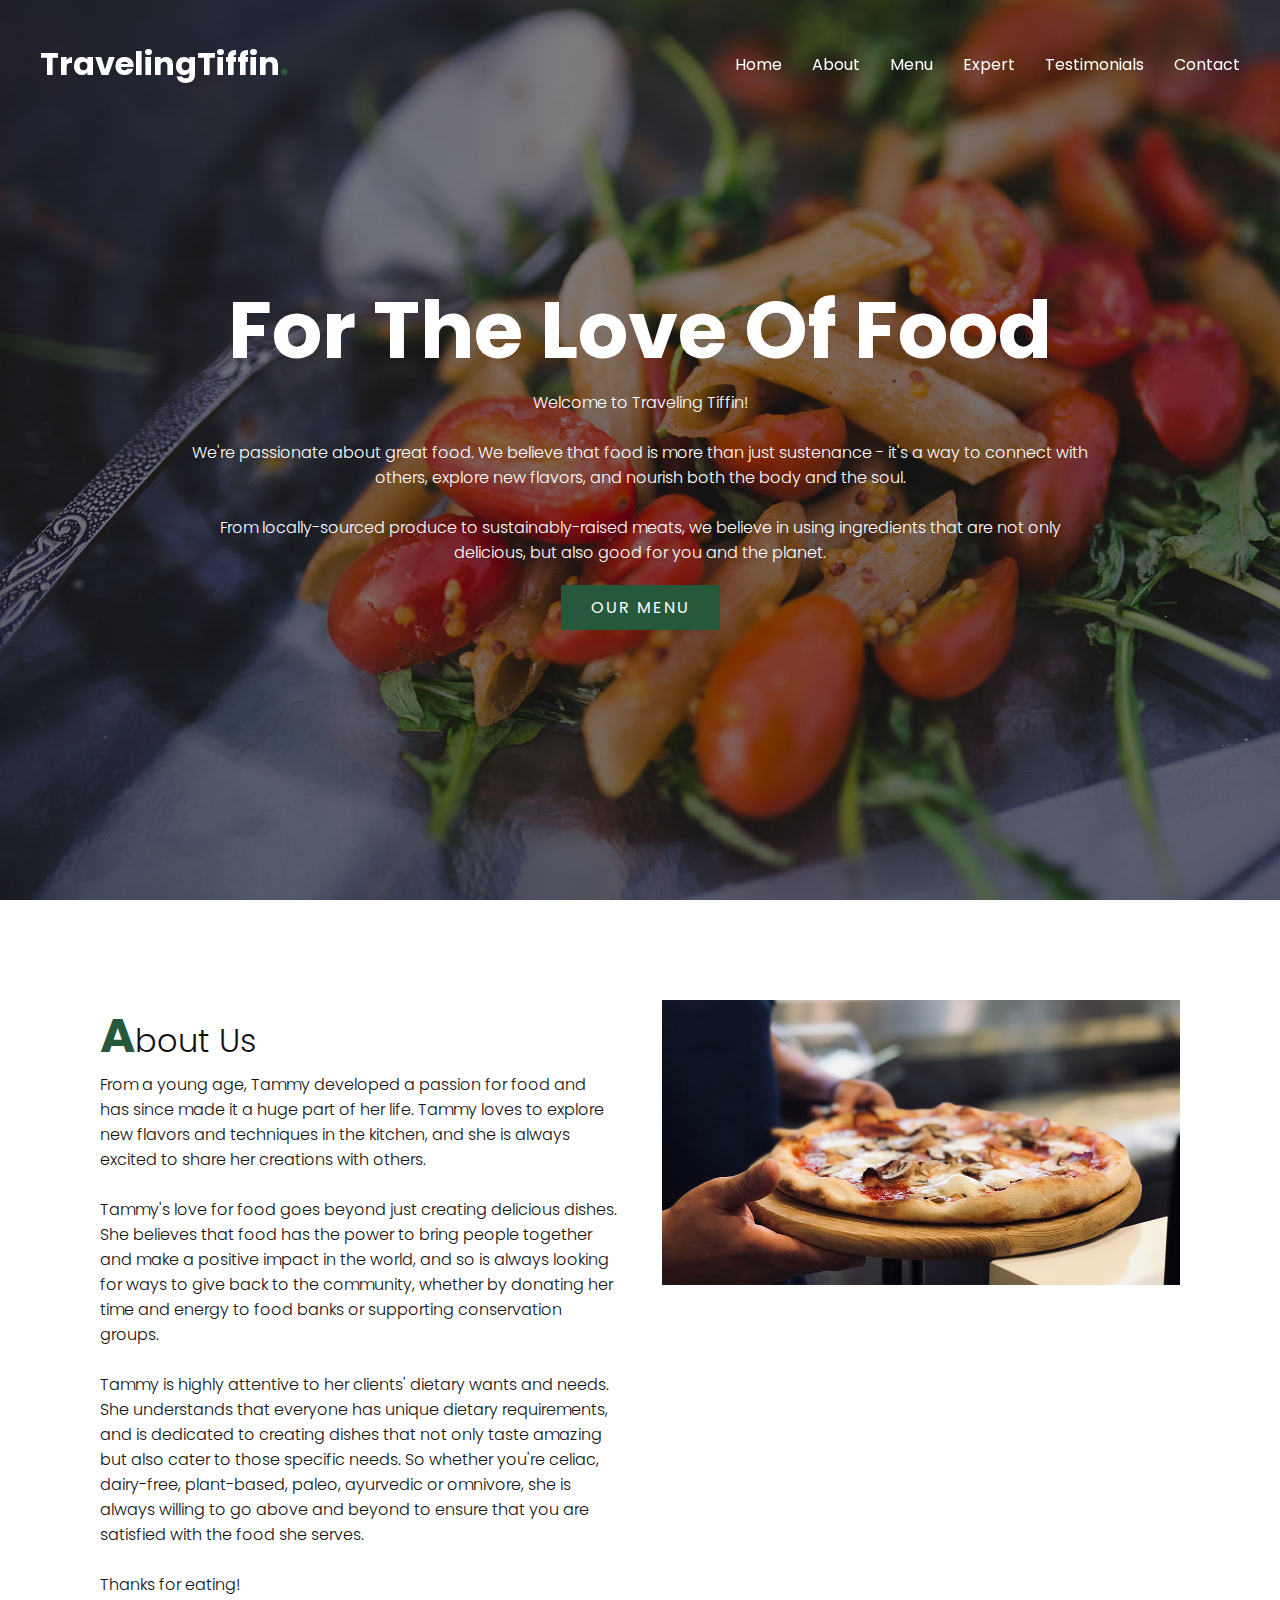
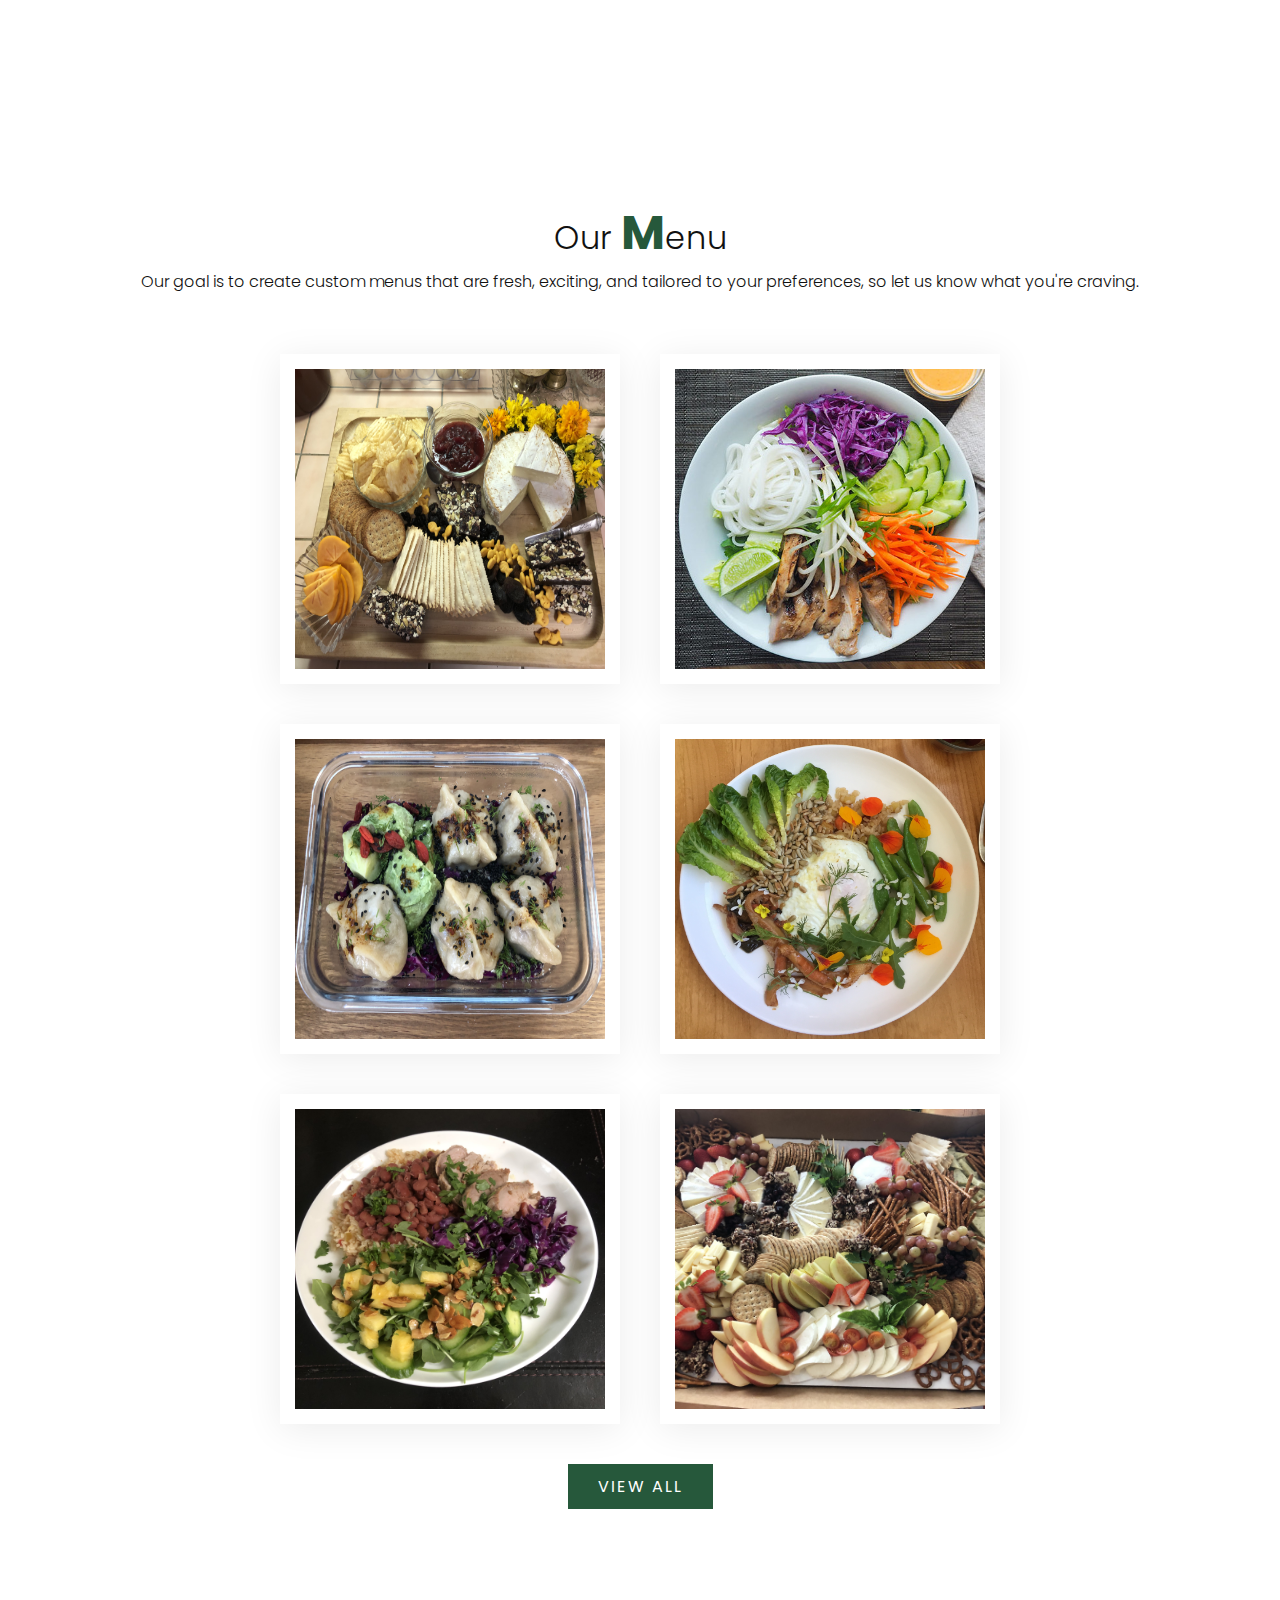
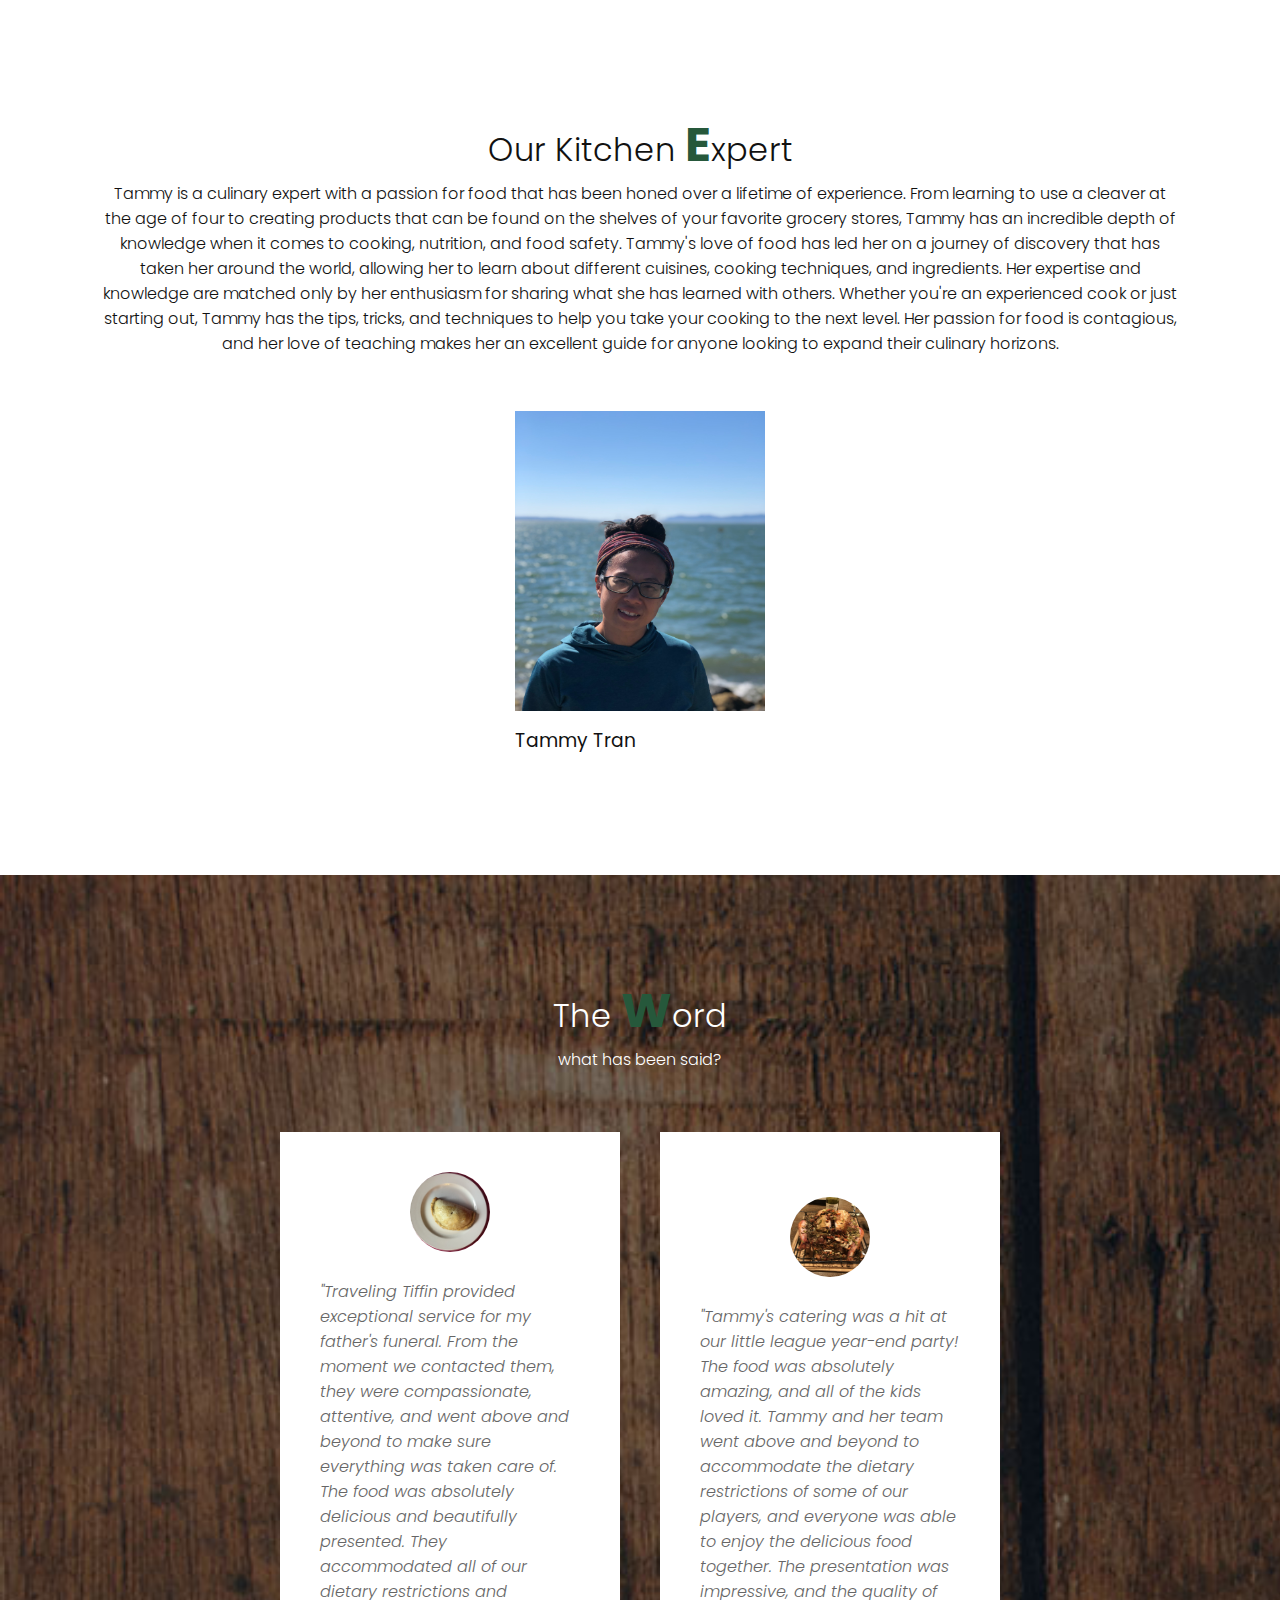
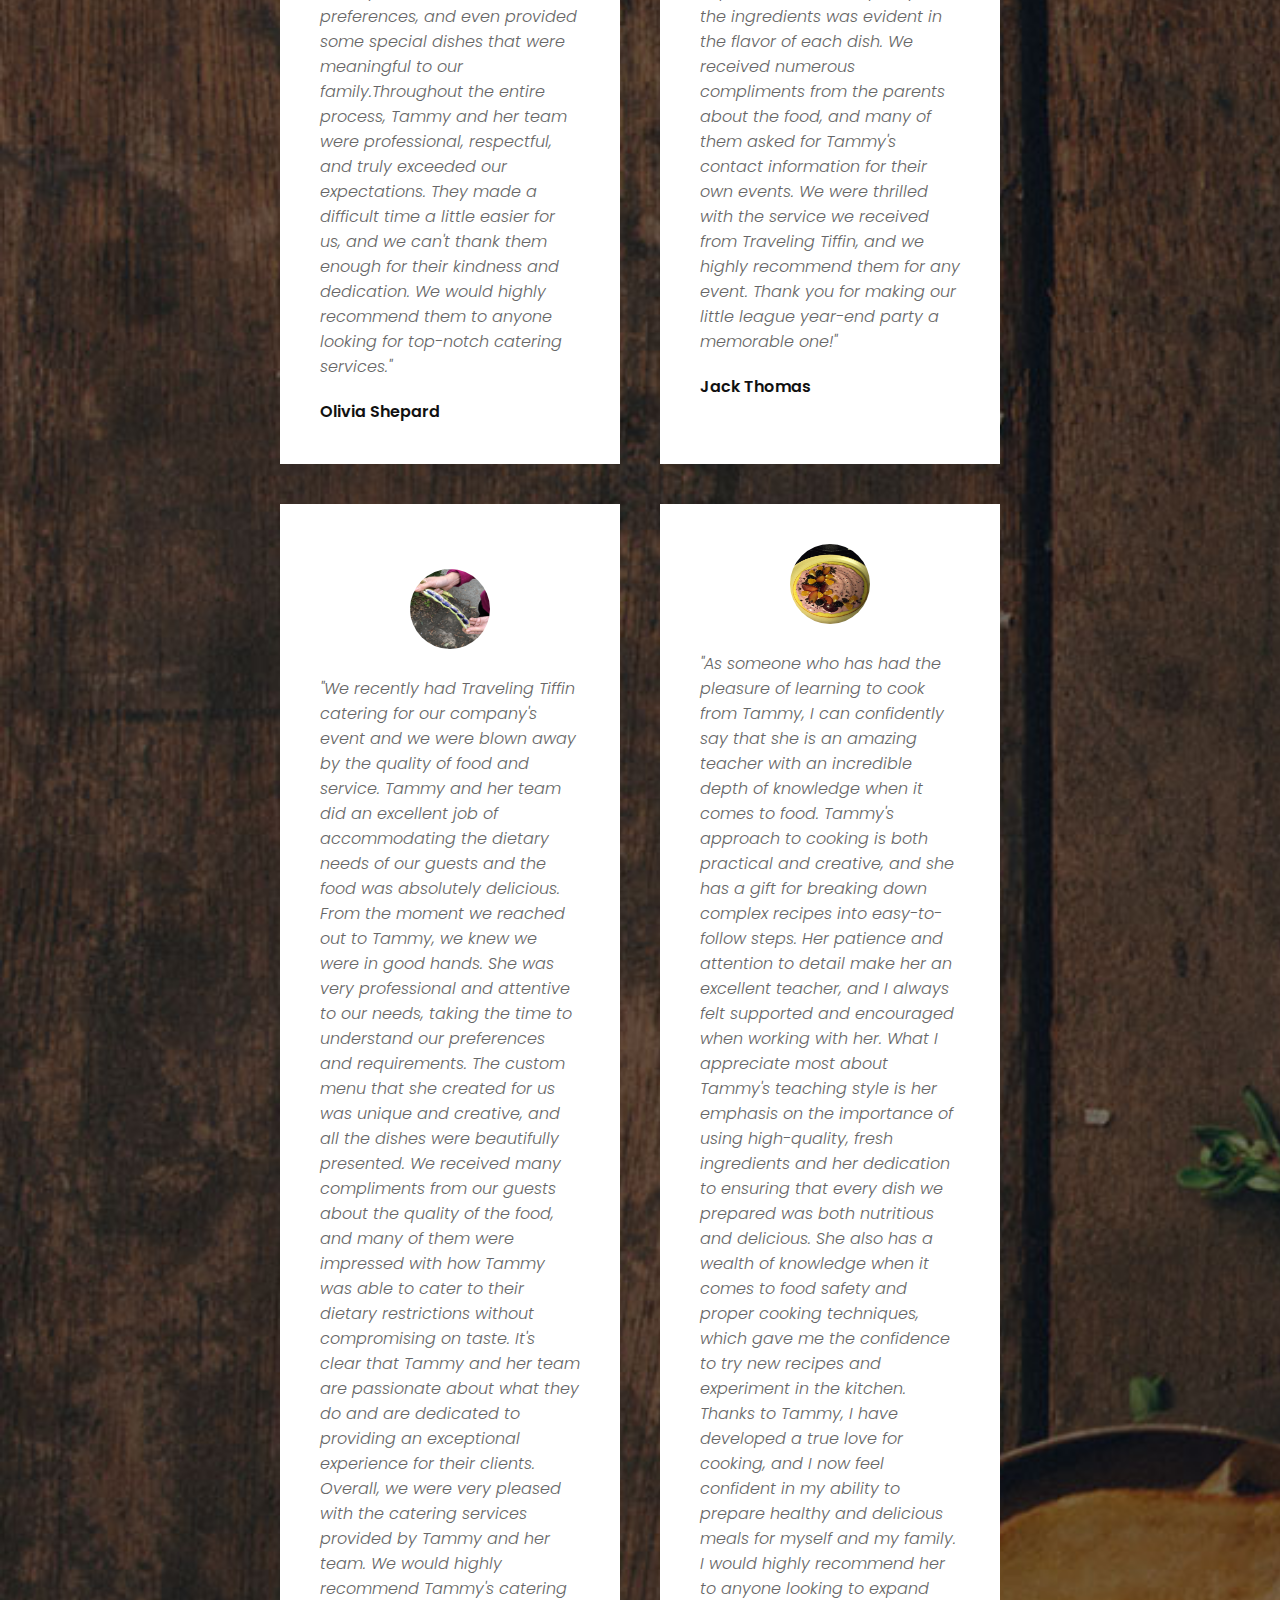
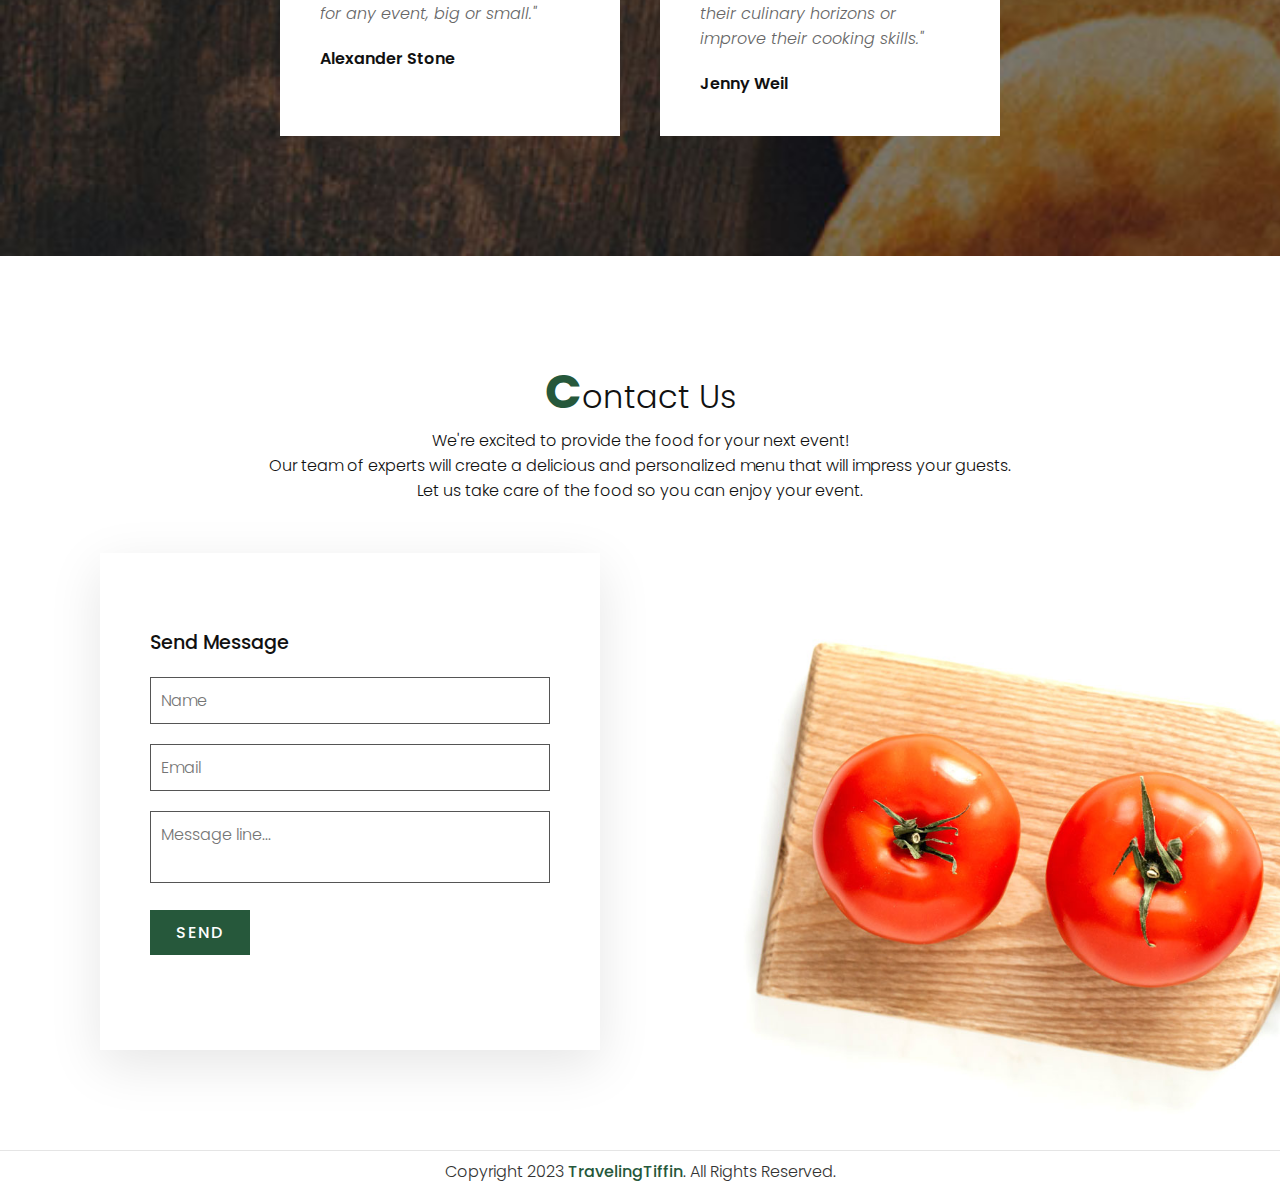
<file: index.html>
<!DOCTYPE html>
<html lang="en">
<head>
	<meta charset="UTF-8">
	<meta name="viewport" content="width=device-width, initial-scale=1.0">
	<title>Traveling Tiffin</title>
	<link rel="stylesheet" href="style.css">
</head>
<body>
	<header>
		<a href="#" class="logo">TravelingTiffin<span>.</span></a>
		<div class="menuToggle" onclick="toggleMenu()"></div>
		<ul class="navigation">
			<li><a href="#home" onclick="toggleMenu()">Home</a></li>
			<li><a href="#about" onclick="toggleMenu()">About</a></li>
			<li><a href="#menu" onclick="toggleMenu()">Menu</a></li>
			<li><a href="#expert" onclick="toggleMenu()">Expert</a></li>
			<li><a href="#testimonials" onclick="toggleMenu()">Testimonials</a></li>
			<li><a href="#contact" onclick="toggleMenu()">Contact</a></li>
		</ul>
	</header>
	<section class="banner" id="banner">
		<div class="content">
			<h2>For The Love of Food</h2>
			<p>
				Welcome to Traveling Tiffin!
				<br><br>
				We're passionate about great food. We believe that food is more than just sustenance - it's a way to connect with others, explore new flavors, and nourish both the body and the soul.
				<br><br>
				From locally-sourced produce to sustainably-raised meats, we believe in using ingredients that are not only delicious, but also good for you and the planet. 
			</p>
			<a href="#menu" class="btn">Our Menu</a>
		</div>
	</section>

	<section class="about" id="about">
		<div class="row">
			<div class="col50">
				<h2 class="titleText"><span>A</span>bout Us</h2>
				<p>
					From a young age, Tammy developed a passion for food and has since made it a huge part of her life. Tammy loves to explore new flavors and techniques in the kitchen, and she is always excited to share her creations with others.
					<br><br>
					Tammy's love for food goes beyond just creating delicious dishes. She believes that food has the power to bring people together and make a positive impact in the world, and so is always looking for ways to give back to the community, whether by donating her time and energy to food banks or supporting conservation groups.
					<br><br>
					Tammy is highly attentive to her clients' dietary wants and needs. She understands that everyone has unique dietary requirements, and is dedicated to creating dishes that not only taste amazing but also cater to those specific needs. So whether you're celiac, dairy-free, plant-based, paleo, ayurvedic or omnivore, she is always willing to go above and beyond to ensure that you are satisfied with the food she serves.
					<br><br>
					Thanks for eating!
				</p>
			</div>

			<div class="col50">
				<div class="imgBx">
					<img src="img/img1.jpg" alt="">
				</div>
			</div>
		</div>
	</section>

	<section class="menu" id="menu">
		<div class="title">
			<h2 class="titleText">Our <span>M</span>enu</h2>
			<p>
			    Our goal is to create custom menus that are fresh, exciting, and tailored to your preferences, so let us know what you're craving.
		    </p>
		</div>

		<div class="content">
			<div class="box">
				<div class="imgBx">
					<img src="img/menu1.jpg" alt="">
				</div>

			</div>
			<div class="box">
				<div class="imgBx">
					<img src="img/menu2.jpg" alt="">
				</div>
				
			</div>
			<div class="box">
				<div class="imgBx">
					<img src="img/menu3.jpg" alt="">
				</div>
				
			</div>
			<div class="box">
				<div class="imgBx">
					<img src="img/menu4.jpg" alt="">
				</div>
				
			</div>
			<div class="box">
				<div class="imgBx">
					<img src="img/menu5.jpg" alt="">
				</div>
				
			</div>
			<div class="box">
				<div class="imgBx">
					<img src="img/menu6.jpg" alt="">
				</div>
				
			</div>
		</div>
		<div class="title">
			<a href="gallery.html" class="btn">View All</a>
		</div>
	</section>

	<section class="expert" id="expert">
		<div class="title">
			<h2 class="titleText">Our Kitchen <span>E</span>xpert</h2>
			<p>
				Tammy is a culinary expert with a passion for food that has been honed over a lifetime of experience. From learning to use a cleaver at the age of four to creating products that can be found on the shelves of your favorite grocery stores, Tammy has an incredible depth of knowledge when it comes to cooking, nutrition, and food safety.
				Tammy's love of food has led her on a journey of discovery that has taken her around the world, allowing her to learn about different cuisines, cooking techniques, and ingredients. Her expertise and knowledge are matched only by her enthusiasm for sharing what she has learned with others.
				Whether you're an experienced cook or just starting out, Tammy has the tips, tricks, and techniques to help you take your cooking to the next level. Her passion for food is contagious, and her love of teaching makes her an excellent guide for anyone looking to expand their culinary horizons.
			</p>
		</div>
		<div class="content">
			<div class="box">
				<div class="imgBx">
					<img src="img/expert1.jpg" alt="">
				</div>
				<div class="text">
					<h3>Tammy Tran</h3>
				</div>
			</div>
		</div>
	</section>

	<section class="testimonials" id="testimonials">
		<div class="title white">
			<h2 class="titleText">The <span>W</span>ord</h2>
			<p>
				what has been said?
			</p>
		</div>
		<div class="content">
			<div class="box">
				<div class="imgBx">
					<img src="img/testi1.jpg" alt="">
				</div>
				<div class="text">
					<p>
						"Traveling Tiffin provided exceptional service for my father's funeral. From the moment we contacted them, they were compassionate, attentive, and went above and beyond to make sure everything was taken care of. The food was absolutely delicious and beautifully presented. They accommodated all of our dietary restrictions and preferences, and even provided some special dishes that were meaningful to our family.Throughout the entire process, Tammy and her team were professional, respectful, and truly exceeded our expectations. They made a difficult time a little easier for us, and we can't thank them enough for their kindness and dedication. We would highly recommend them to anyone looking for top-notch catering services."
					</p>
					<h3>Olivia Shepard</h3>
				</div>
			</div>
			<div class="box">
				<div class="imgBx">
					<img src="img/testi2.jpg" alt="">
				</div>
				<div class="text">
					<p>
						"Tammy's catering was a hit at our little league year-end party! The food was absolutely amazing, and all of the kids loved it. Tammy and her team went above and beyond to accommodate the dietary restrictions of some of our players, and everyone was able to enjoy the delicious food together.
						The presentation was impressive, and the quality of the ingredients was evident in the flavor of each dish. We received numerous compliments from the parents about the food, and many of them asked for Tammy's contact information for their own events.
						We were thrilled with the service we received from Traveling Tiffin, and we highly recommend them for any event. Thank you for making our little league year-end party a memorable one!"
					</p>
					<h3>Jack Thomas</h3>
				</div>
			</div>
			<div class="box">
				<div class="imgBx">
					<img src="img/testi3.jpg" alt="">
				</div>
				<div class="text">
					<p>
						"We recently had Traveling Tiffin catering for our company's event and we were blown away by the quality of food and service. Tammy and her team did an excellent job of accommodating the dietary needs of our guests and the food was absolutely delicious.
						From the moment we reached out to Tammy, we knew we were in good hands. She was very professional and attentive to our needs, taking the time to understand our preferences and requirements. The custom menu that she created for us was unique and creative, and all the dishes were beautifully presented.
						We received many compliments from our guests about the quality of the food, and many of them were impressed with how Tammy was able to cater to their dietary restrictions without compromising on taste. It's clear that Tammy and her team are passionate about what they do and are dedicated to providing an exceptional experience for their clients.
						Overall, we were very pleased with the catering services provided by Tammy and her team. We would highly recommend Tammy's catering for any event, big or small."
					</p>
					<h3>Alexander Stone</h3>
				</div>
			</div>
			<div class="box">
				<div class="imgBx">
					<img src="img/testi4.jpg" alt="">
				</div>
				<div class="text">
					<p>
						"As someone who has had the pleasure of learning to cook from Tammy, I can confidently say that she is an amazing teacher with an incredible depth of knowledge when it comes to food.
						Tammy's approach to cooking is both practical and creative, and she has a gift for breaking down complex recipes into easy-to-follow steps. Her patience and attention to detail make her an excellent teacher, and I always felt supported and encouraged when working with her.
						What I appreciate most about Tammy's teaching style is her emphasis on the importance of using high-quality, fresh ingredients and her dedication to ensuring that every dish we prepared was both nutritious and delicious. She also has a wealth of knowledge when it comes to food safety and proper cooking techniques, which gave me the confidence to try new recipes and experiment in the kitchen.
						Thanks to Tammy, I have developed a true love for cooking, and I now feel confident in my ability to prepare healthy and delicious meals for myself and my family. I would highly recommend her to anyone looking to expand their culinary horizons or improve their cooking skills."
					</p>
					<h3>Jenny Weil</h3>
				</div>
			</div>
		</div>
	</section>

	<section class="contact" id="contact">
		<div class="title">
			<h2 class="titleText"><span>C</span>ontact Us</h2>
			<p>We're excited to provide the food for your next event!
			<br>Our team of experts will create a delicious and personalized menu that will impress your guests.
			<br>Let us take care of the food so you can enjoy your event.</p>
		</div>
		<div class="contactForm">
			<h3>Send Message</h3>
			<form action="mailto:catering@travelingtiffin.com" method="POST" enctype="text/plain">
			  <div class="inputBox">
				<input type="text" placeholder="Name" required>
			  </div>
			  <div class="inputBox">
				<input type="email" placeholder="Email" required>
			  </div>
			  <div class="inputBox">
				<textarea placeholder="Message line..." required></textarea>
			  </div>			
			  <div class="inputBox">
				<input type="submit" value="Send">
			  </div>
			</form>
		  </div>
		  
	</section>

	<div class="copyrightText">
		<p>Copyright 2023 <a href="#">TravelingTiffin</a>. All Rights Reserved.</p>
	</div>

	<script type="text/javascript">
		window.addEventListener('scroll', function(){
			const header = document.querySelector('header');
			header.classList.toggle("sticky", window.scrollY > 0);
		});

		function toggleMenu()
		{
			const menuToggle = document.querySelector('.menuToggle');
			const navigation = document.querySelector('.navigation');
			menuToggle.classList.toggle('active');
			navigation.classList.toggle('active');
		}
	</script>
</body>
</html>
</file>
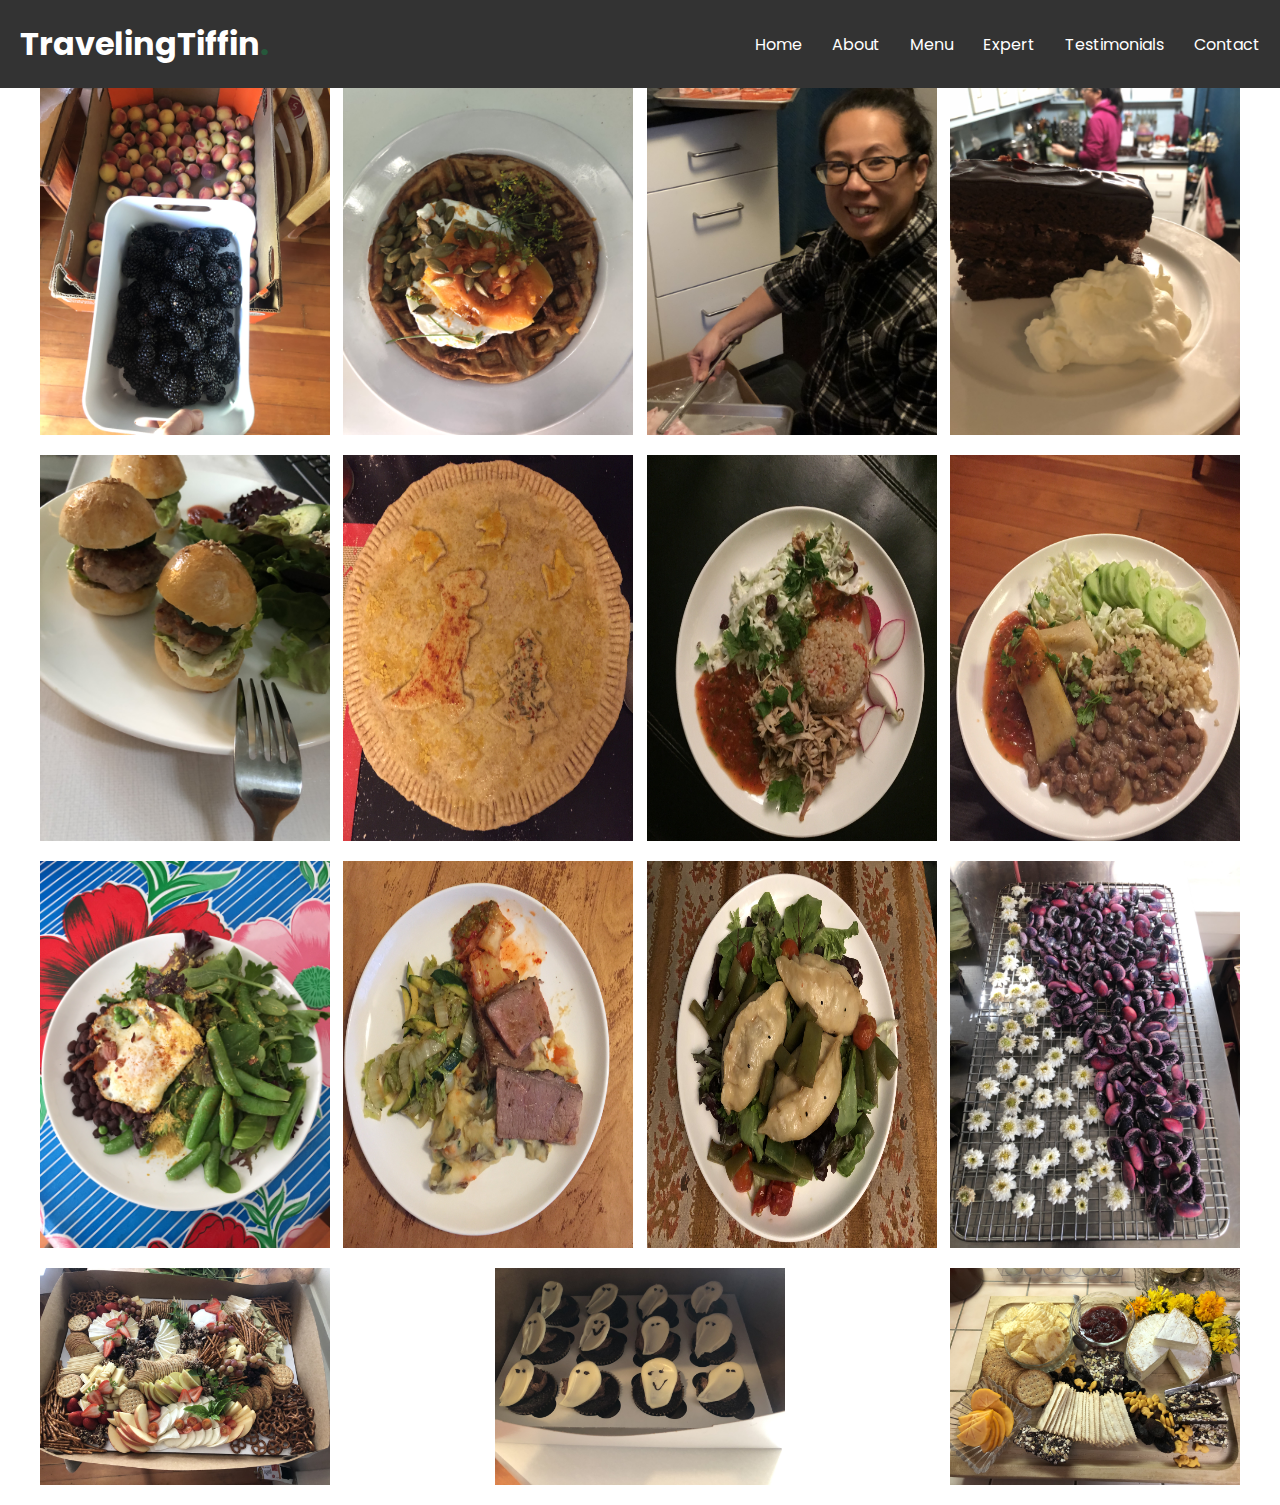
<file: gallery.html>
<!DOCTYPE html>
<html>
  <head>
    <meta charset="UTF-8">
    <meta name="viewport" content="width=device-width, initial-scale=1.0">
    <title>TravelingTiffin</title>
    <link rel="stylesheet" href="style.css">
    <style>
      /* styles for the header */
      header {
        background-color: #333;
        color: #fff;
        padding: 20px;
        text-align: center;
      }

      header h1 {
        margin: 0;
        font-size: 36px;
        font-weight: bold;
        letter-spacing: 2px;
        text-transform: uppercase;
      }

      header p {
        margin: 0;
        font-size: 18px;
      }

      .gallery-container {
        display: flex;
        flex-wrap: wrap;
        justify-content: space-between;
        max-width: 1200px; /* adjust as needed */
        margin: 0 auto;
      }

      .gallery-container img {
        width: calc(25% - 10px); /* adjust as needed */
        margin-bottom: 20px;
      }

      @media screen and (max-width: 992px) {
        .gallery-container img {
          width: calc(33.33% - 10px);
        }
      }

      @media screen and (max-width: 768px) {
        .gallery-container img {
          width: calc(50% - 10px);
        }
      }

      @media screen and (max-width: 576px) {
        .gallery-container img {
          width: 100%;
        }
      }
    </style>
  </head>
  <body>
    <header>
        <a href="index.html" class="logo">TravelingTiffin<span>.</span></a>
        <div class="menuToggle" onclick="toggleMenu()"></div>
        <ul class="navigation">
          <li><a href="index.html" onclick="toggleMenu()">Home</a></li>
          <li><a href="index.html#about" onclick="toggleMenu()">About</a></li>
          <li><a href="index.html#menu" onclick="toggleMenu()">Menu</a></li>
          <li><a href="index.html#expert" onclick="toggleMenu()">Expert</a></li>
          <li><a href="index.html#testimonials" onclick="toggleMenu()">Testimonials</a></li>
          <li><a href="index.html#contact" onclick="toggleMenu()">Contact</a></li>
        </ul>
    </header>

    <h1 class="gallery-title"><a href="index.html">Home</a></h1>

    <div class="gallery-container">
      <img src="img/image1.jpg" alt="Sunset over the ocean" />
      <img src="img/image2.jpg" alt="Mountain landscape" />
      <img src="img/image3.jpg" alt="City skyline" />
      <img src="img/image4.jpg" alt="Flower garden" />
      <img src="img/image5.jpg" alt="Desert landscape" />
      <img src="img/image6.jpg" alt="Forest trail" />
      <img src="img/image7.jpg" alt="Lake reflection" />
      <img src="img/image8.jpg" alt="Snowy mountain" />
      <img src="img/image9.jpg" alt="Waterfall" />
      <img src="img/image10.jpg" alt="Night sky" />
      <img src="img/image11.jpg" alt="Beach sunset" />
      <img src="img/image12.jpg" alt="Autumn leaves" />
      <img src="img/image13.jpg" alt="Rainbow over the hills" />
      <img src="img/image14.jpg" alt="Bridge over river" />
      <img src="img/image15.jpg" alt="Sunflower field" />
      <!-- add more images as needed -->
    </div>

    <!-- add any additional content or features here -->
  </body>
</html>
</file>
<file: style.css>
@import url('https://fonts.googleapis.com/css2?family=Poppins:wght@100;200;300;500;600;700;800;900&display=swap');

*
{
	font-family: 'Poppins', sans-serif;
	box-sizing: border-box;
	margin: 0;
	padding: 0;
	scroll-behavior: smooth;
}

p
{
	font-weight: 300;
	color: #111;
}

.banner
{
	position: relative;
	width: 100%;
	min-height: 100vh;
	display: flex;
	justify-content: center;
	align-items: center;
	background: url(img/bg.jpg);
	background-size: cover;
}

.banner .content
{
	max-width: 900px;
	text-align: center;
}

.banner .content h2
{
	font-size: 5em;
	color: #fff;
	text-transform: capitalize;
}

.banner .content p
{
	font-size: 1em;
	color: #fff;
}

.btn
{
	font-size: 1em;
	color: #fff;
	background: #26583b;
	display: inline-block;
	padding: 10px 30px;
	margin-top: 20px;
	text-transform: uppercase;
	text-decoration: none;
	letter-spacing: 2px;
	transition: 0.5s;
}

.btn:hover
{
	letter-spacing: 3px;
}

header
{
	position: fixed;
	top: 0;
	left: 0;
	width: 100%;
	padding: 40px;
	z-index: 10000;
	display: flex;
	justify-content: space-between;
	align-items: center;
	transition: 0.5s;
}

header.sticky
{
	background: #fff;
	padding: 10px 60px;
	box-shadow: 0 5px 20px rgba(0, 0, 0, 0.5);
}

header .logo
{
	color: #fff;
	font-weight: 700;
	font-size: 2em;
	text-decoration: none;
}

header.sticky .logo
{
	color: #111;
}

header .logo span
{
	color: #26583b;
}

header .navigation
{
	display: flex;
}

header .navigation li
{
	list-style: none;
	margin-left: 30px;
}

header .navigation li a
{
	text-decoration: none;
	color: #fff;
	font-weight: 400;
}

header.sticky .navigation li a
{
	color: #111;
}

header .navigation li a:hover
{
	color: #26583b;
}

section
{
	padding: 100px;
}

.row
{
	position: relative;
	width: 100%;
	display: flex;
	justify-content: space-between;
}

.row .col50
{
	position: relative;
	width: 48%;
}

.titleText
{
	color: #111;
	font-size: 2em;
	font-weight: 300;
}

.titleText span
{
	color: #26583b;
	font-weight: 700;
	font-size: 1.5em;
}

.imgBx img
{
	max-width: 100%;
	width: 100%;
	height: auto;
}

.title
{
	text-align: center;
}

.menu .content
{
	display: flex;
	justify-content: center;
	flex-direction: row-reverse;
	flex-wrap: wrap;
	margin-top: 40px;
}

.menu .content .box
{
	width: 340px;
	margin: 20px;
	border: 15px solid #fff;
	box-shadow: 0 5px 35px rgba(0,0,0,0.08);
}

.menu .content .box .imgBx
{
	position: relative;
	width: 100%;
	height: 300px;
}

.menu .content .box .imgBx img
{
	max-width: 100%;
	width: 100%;
	height: 100%;
}

.menu .content .box .text
{
	padding: 15px 0 5px;
}

.menu .content .box .text h3
{
	font-weight: 400;
	color: #111;
}

.expert .content
{
	display: flex;
	justify-content: center;
	flex-wrap: wrap;
	margin-top: 40px;
}

.expert .content .box
{
	width: 250px;
	margin: 15px;
}

.expert .content .box .imgBx
{
	position: relative;
	width: 100%;
	height: 300px;
}

.expert .content .box .imgBx img
{
	max-width: 100%;
	width: 100%;
	height: 100%;
}

.expert .content .box .text
{
	padding: 15px 0 5px;
}

.expert .content .box .text h3
{
	font-weight: 400;
	color: #111;
}


.testimonials
{
	background: url(img/bg2.jpg);
	background-size: cover;
}

.white .titleText,
.white p
{
	color: #fff;
}

.testimonials .content
{
	display: flex;
	justify-content: center;
	flex-wrap: wrap;
	flex-direction: row;
	margin-top: 40px;
}

.testimonials .content .box
{
	width: 340px;
	margin: 20px;
	padding: 40px;
	background: #fff;
	display: flex;
	justify-content: center;
	align-items: center;
	flex-direction: column;
}

.testimonials .content .box .imgBx img
{
	width: 80px;
	height: 80px;
	margin-bottom: 20px;
	border-radius: 50%;
	overflow: hidden;
}

.testimonials .content .box .text p
{
	color: #666;
	font-style: italic;
}

.testimonials .content .box .text h3
{
	margin-top: 20px;
	color: #111;
	font-size: 1em;
	/* color: #26583b; */ /* Remove this line */
	font-weight: 600;
}


.contact
{
	background: url(img/bg3.jpg);
	background-size: cover;
}

.contactForm
{
	padding: 75px 50px;
	background: #fff;
	box-shadow: 0 15px 50px rgba(0, 0, 0, 0.1);
	max-width: 500px;
	margin-top: 50px;
}

.contactForm h3
{
	color: #111;
	font-size: 1.2em;
	margin-bottom: 20px;
	font-weight: 500;
}

.contactForm .inputBox
{
	position: relative;
	width: 100%;
	margin-bottom: 20px;
}

.contactForm .inputBox input,
.contactForm .inputBox textarea
{
	width: 100%;
	border: 1px solid #555;
	padding: 10px;
	color: #111;
	outline: none;
	font-size: 16px;
	font-weight: 300;
	resize: none;
}

.contactForm .inputBox input[type="submit"]
{
	font-size: 1em;
	color: #fff;
	background: #26583b;
	display: inline-block;
	text-transform: uppercase;
	text-decoration: none;
	letter-spacing: 2px;
	transition: 0.5s;
	max-width: 100px;
	font-weight: 500;
	border: none;
	cursor: pointer;
}

.copyrightText
{
	padding: 8px 40px;
	border-top: 1px solid rgba(0, 0, 0, 0.1);
	text-align: center;
}

.copyrightText p
{
	color: #333;
}

.copyrightText a
{
	color: #26583b;
	font-weight: 500;
	text-decoration: none;
}



/*-------- Tablet scren ------------*/
@media screen and (max-width:  991px)
{
	header,
	header.sticky
	{
		padding: 10px 20px;
	}

	header .navigation
	{
		display: none;
	}

	header .navigation.active
	{
		width: 100%;
		height: calc(100% - 68px);
		position: fixed;
		top: 68px;
		left: 0;
		display: flex;
		justify-content: center;
		align-items: center;
		flex-direction: column;
		background: #fff;
	}

	header .navigation li
	{
		margin-left: 0;
	}

	header .navigation li a
	{
		text-decoration: none;
		color: #111;
		font-size: 1.6em;
		font-weight: 300;
	}

	.menuToggle
	{
		position: relative;
		width: 40px;
		height: 40px;
		background: url(img/menu.png);
		background-size: 30px;
		background-repeat: no-repeat;
		background-position: center;
		cursor: pointer;
	}

	.menuToggle.active
	{
		background: url(img/close.png);
		background-size: 25px;
		background-repeat: no-repeat;
		background-position: center;
	}

	header.sticky .menuToggle
	{
		filter: invert(1);
	}

	section
	{
		padding: 20px;
	}

	.banner .content h2
	{
		font-size: 3em;
		color: #fff;
	}

	.row
	{
		flex-direction: column;
	}

	.row .col50
	{
		width: 100%;
	}

	.col50 .imgBx
	{
		margin-top: 30px;
	}

	.menu .content
	{
		margin-top: 20px;
	}

	.menu .content .box
	{
		margin: 10px;
	}

	.menu .content .box .imgBx
	{
		height: 260px;
	}

	.title
	{
		text-align: center;
	}

	.titleText
	{
		font-size: 1.8em;
		line-height: 1.5em;
		margin-bottom: 15px;
		font-weight: 300;
	}
}
/*-------- Tablet scren ------------*/

/*--------- Mobile screen ----------*/
@media screen and (max-width: 440px)
{
	header.sticky
	{
		padding: 10px 20px;
	}

	.testimonials .content .box
	{
		margin: 10px;
		padding: 20px;
	}

	.contactForm
	{
		padding: 35px 40px;
		margin-top: 20px;
		margin-bottom: 30px;
	}
}
</file>
